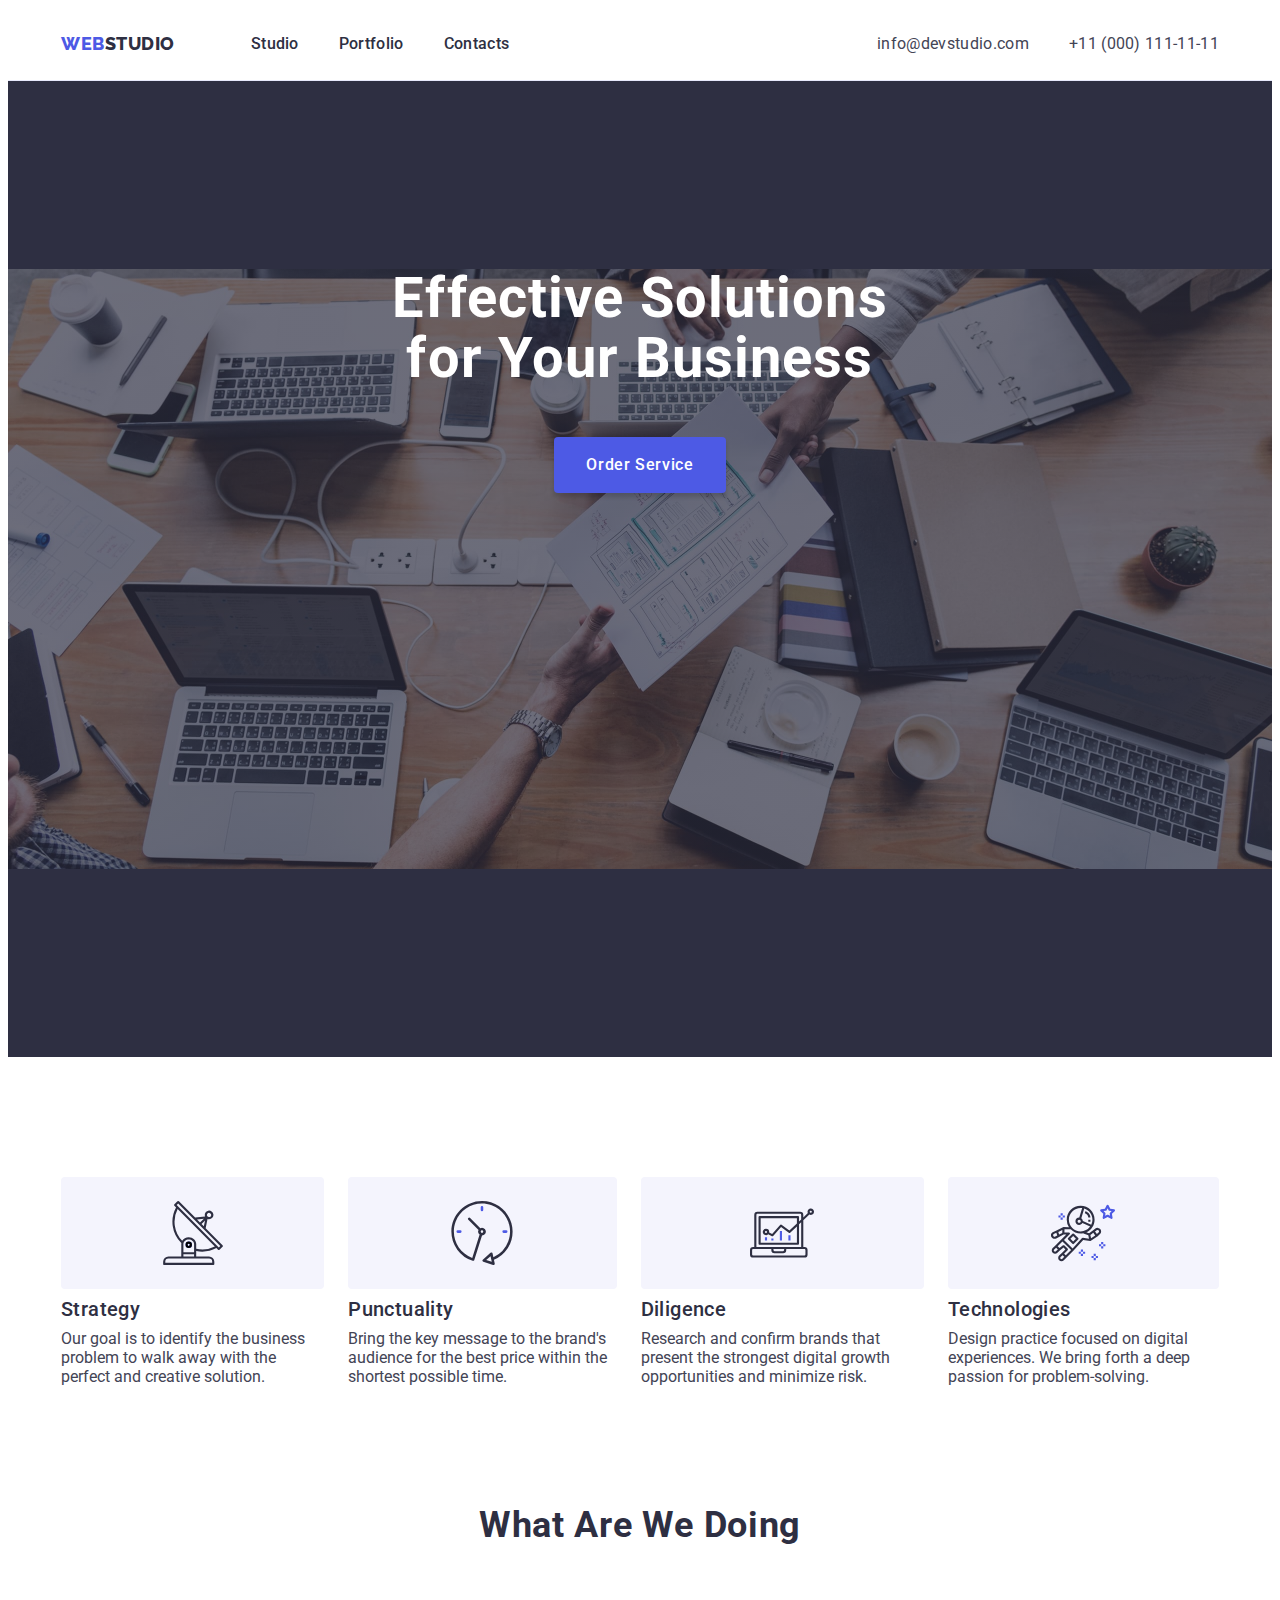
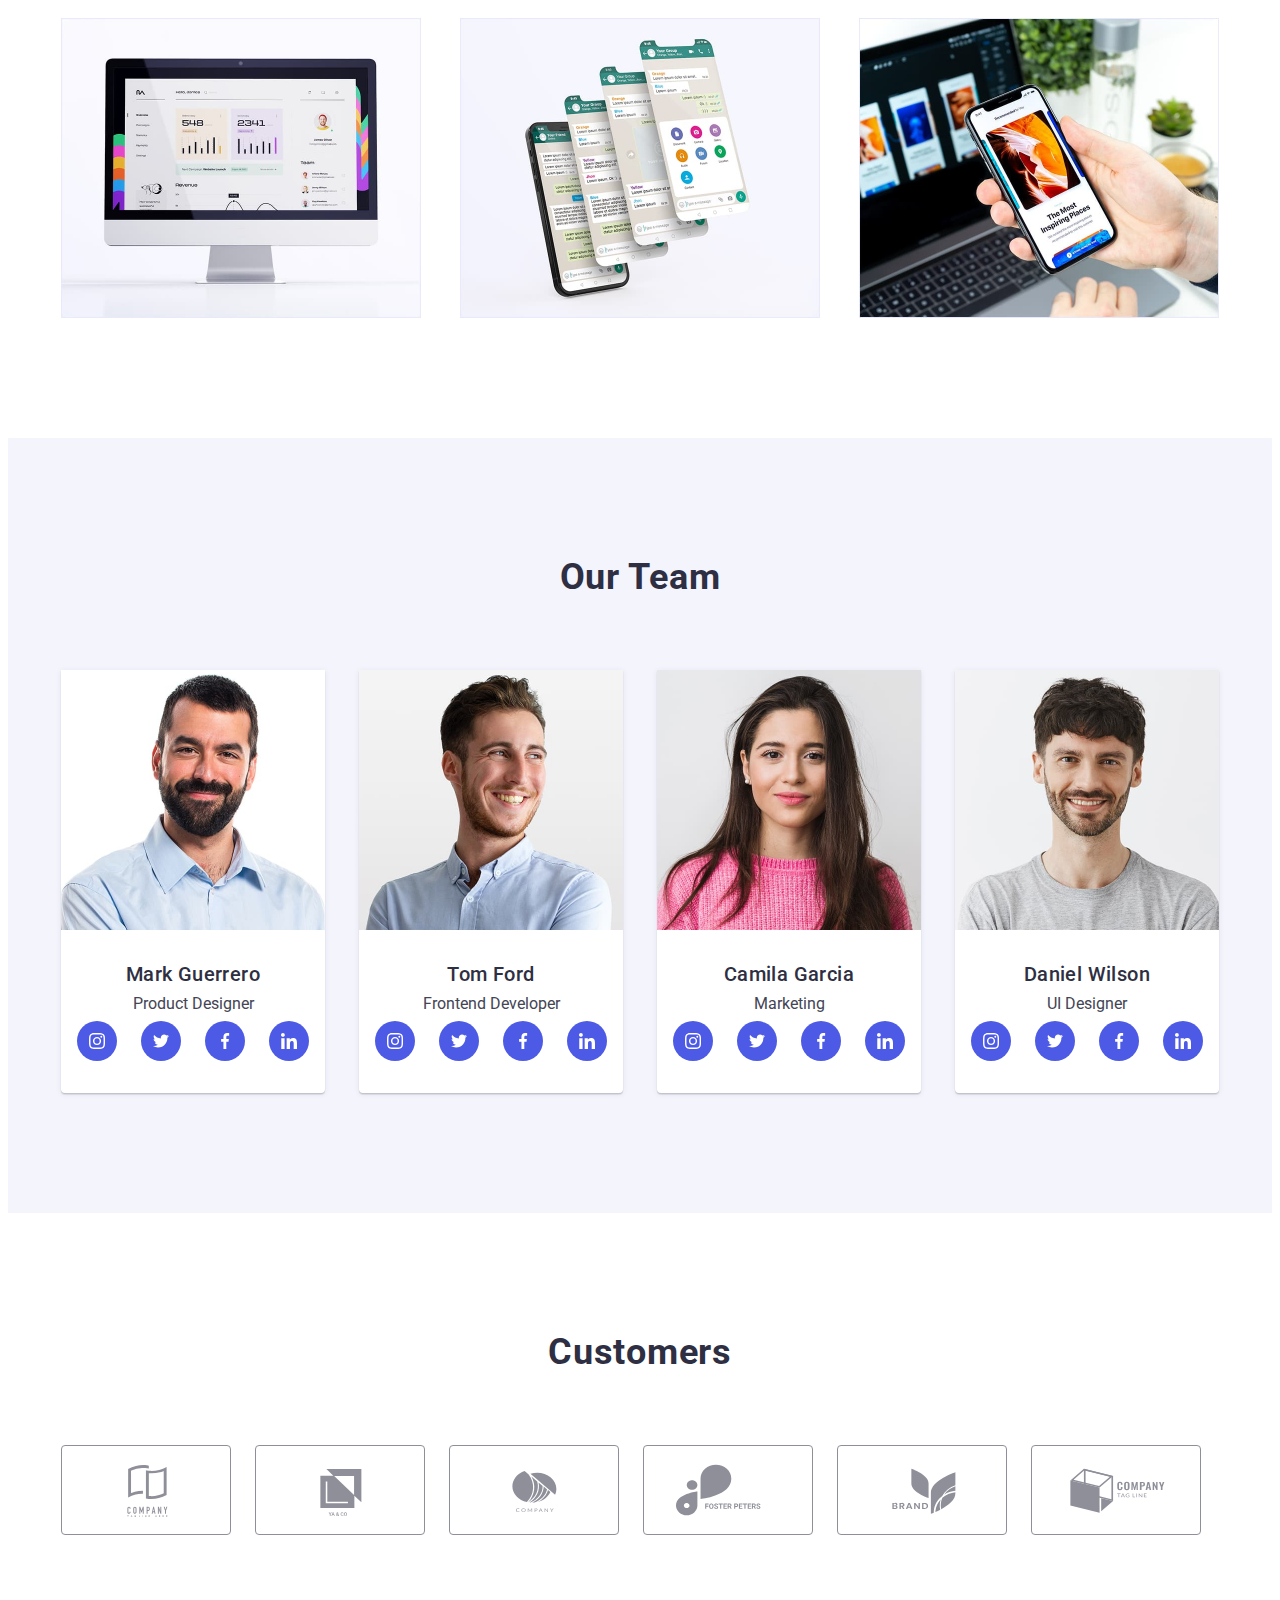
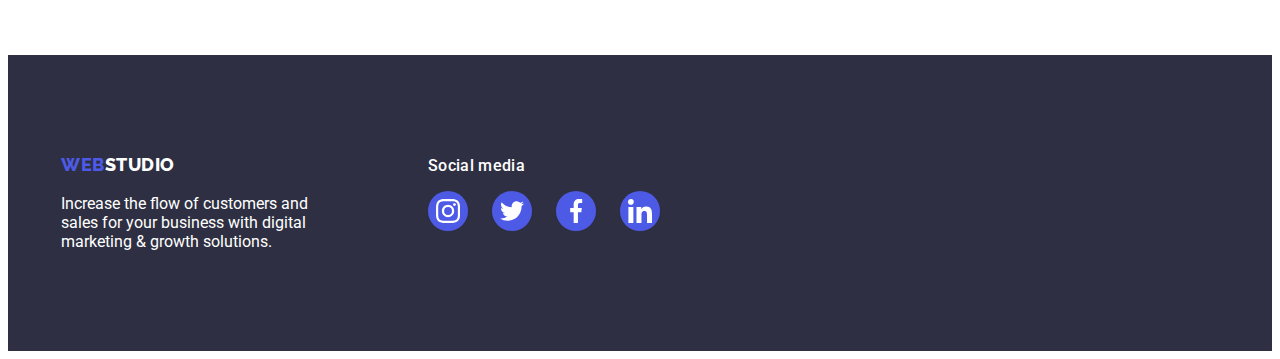
<file: index.html>
<!DOCTYPE html>
<html lang="en">
  <head>
    <meta charset="UTF-8" />
    <meta name="viewport" content="width=device-width, initial-scale=1.0" />
    <link rel="preconnect" href="https://fonts.googleapis.com" />
    <link rel="preconnect" href="https://fonts.gstatic.com" crossorigin />
    <link
      href="https://fonts.googleapis.com/css2?family=Raleway:wght@800&family=Roboto:wght@100..900&display=swap"
      rel="stylesheet"
    />
    <link
      rel="stylesheet"
      href="https://cdnjs.cloudflare.com/ajax/libs/modern-normalize/3.0.1/modern-normalize.min.css"
      integrity="sha512-q6WgHqiHlKyOqslT/lgBgodhd03Wp4BEqKeW6nNtlOY4quzyG3VoQKFrieaCeSnuVseNKRGpGeDU3qPmabCANg=="
      crossorigin="anonymous"
      referrerpolicy="no-referrer"
    />
    <link href="./css/styles.css" rel="stylesheet" />
    <title>Webstudio</title>
  </head>
  <body>
    <!--Header-->
    <header class="header">
      <div class="container header-container">
        <nav class="header-nav">
          <a href="./index.html" class="logo"
            ><span class="logo-part">Web</span>Studio</a
          >
          <ul class="list nav-list">
            <li class="nav-item">
              <a href="./index.html" class="nav-item">Studio</a>
            </li>
            <li class="nav-item">
              <a href="./portfolio.html" class="nav-item">Portfolio</a>
            </li>
            <li class="nav-item">
              <a href="" class="nav-item">Contacts</a>
            </li>
          </ul>
        </nav>
        <ul class="list contact-list">
          <li class="contact-item">
            <a href="mailto:info@devstudio.com" class="nav-data"
              >info@devstudio.com</a
            >
          </li>
          <li class="contact-item">
            <a href="tel:+11 (000) 111-11-11" class="nav-data"
              >+11 (000) 111-11-11</a
            >
          </li>
        </ul>
      </div>
    </header>
    <!--Hero Section-->
    <main>
      <section class="hero-section">
        <div class="container hero-container">
          <h1 class="main-title">
            Effective Solutions <br />for Your Business
          </h1>
          <button type="button" class="button">Order Service</button>
        </div>
      </section>
      <!--Section2_Features-->
      <section class="features-section">
        <div class="container features-container">
          <h2 class="visually-hidden">Features</h2>
          <ul class="list features-list">
            <li class="features-item">
              <div class="vector-box">
                <svg class="vector-icon" width="64px" height="64px"><use href="./images/icons.svg#icon-strategy"></use></svg>
              </div>
              <h3 class="item-header">Strategy</h3>
              <p>
                Our goal is to identify the business problem to walk away with
                the perfect and creative solution.
              </p>
            </li>
            <li class="features-item">
              <div class="vector-box">
                <svg class="vector-icon" width="64px" height="64px"><use href="./images/icons.svg#icon-punctuality"></use></svg>
              </div>
              <h3 class="item-header">Punctuality</h3>
              <p>
                Bring the key message to the brand's audience for the best price
                within the shortest possible time.
              </p>
            </li>
            <li class="features-item">
              <div class="vector-box">
                <svg class="vector-icon" width="64px" height="64px"><use href="./images/icons.svg#icon-diligence"></use></svg>
              </div>
              <h3 class="item-header">Diligence</h3>
              <p>
                Research and confirm brands that present the strongest digital
                growth opportunities and minimize risk.
              </p>
            </li>
            <li class="features-item">
              <div class="vector-box">
                <svg class="vector-icon" width="64px" height="64px"><use href="./images/icons.svg#icon-technologies"></use></svg>
              </div>
              <h3 class="item-header">Technologies</h3>
              <p>
                Design practice focused on digital experiences. We bring forth a
                deep passion for problem-solving.
              </p>
            </li>
          </ul>
        </div>
      </section>
      <!--Section3_What are we doing-->
      <section class="what-section">
        <div class="container what-container">
          <h2 class="what-header">What are we doing</h2>
          <ul class="list what-list">
            <li class="what-item">
              <img
                src="./images/compuer.jpg"
                alt="Computer with Dashboard"
                width="360px"
                height="300"
              />
            </li>
            <li class="what-item">
              <img
                src="./images/mobile.jpg"
                alt="Smartphone with messenger"
                width="360px"
                height="300"
              />
            </li>
            <li class="what-item">
              <img
                src="./images/computer_mobile.jpg"
                alt="Computer and Smartphone with beautiful interface"
                width="360px"
                height="300"
              />
            </li>
          </ul>
        </div>
      </section>
      <!--Section4_Our Team-->
      <section class="team-section">
        <div class="container team-container">
          <h2 class="team-header">Our Team</h2>
          <ul class="list team-list">
            <li class="team-item">
              <img
                src="./images/person1.jpg"
                alt="Product Designer"
                width="264px"
                height="260px"
              />
              <div class="item-box">
                <h3 class="item-header">Mark Guerrero</h3>
                <p class="team-text">Product Designer</p>
                <ul class="list team-soc-list">
                  <li class="team-soc-item">
                    <a class="link team-soc-link" href="#">
                      <svg class="team-soc-icon" width="16" height="16">
                        <use
                          href="./images/icons.svg#icon-instagram"
                        ></use></svg>
                      </a>
                  </li>
                  <li class="team-soc-item">
                    <a href="#" class="link team-soc-link"><svg class="team-soc-icon" width="16" height="16">
                        <use
                          href="./images/icons.svg#icon-twitter"
                        ></use></svg></a>
                  </li>
                  <li class="team-soc-item">
                    <a href="#" class="link team-soc-link"><svg class="team-soc-icon" width="16" height="16">
                        <use
                          href="./images/icons.svg#icon-facebook"
                        ></use></svg></a>
                  </li>
                  <li class="team-soc-item">
                    <a href="#" class="link team-soc-link"><svg class="team-soc-icon" width="16" height="16">
                        <use
                          href="./images/icons.svg#icon-linkedin"
                        ></use></svg></a>
                  </li>
                </ul>
              </div>
            </li>
            <li class="team-item">
              <img
                src="./images/person2.jpg"
                alt="Frontend Developer"
                width="264px"
                height="260px"
              />
              <div class="item-box">
                <h3 class="item-header">Tom Ford</h3>
                <p class="team-text">Frontend Developer</p>
                <ul class="list team-soc-list">
                  <li class="team-soc-item">
                    <a class="link team-soc-link" href="#">
                      <svg class="team-soc-icon" width="16" height="16">
                        <use
                          href="./images/icons.svg#icon-instagram"
                        ></use></svg>
                      </a>
                  </li>
                  <li class="team-soc-item">
                    <a href="#" class="link team-soc-link"><svg class="team-soc-icon" width="16" height="16">
                        <use
                          href="./images/icons.svg#icon-twitter"
                        ></use></svg></a>
                  </li>
                  <li class="team-soc-item">
                    <a href="#" class="link team-soc-link"><svg class="team-soc-icon" width="16" height="16">
                        <use
                          href="./images/icons.svg#icon-facebook"
                        ></use></svg></a>
                  </li>
                  <li class="team-soc-item">
                    <a href="#" class="link team-soc-link"><svg class="team-soc-icon" width="16" height="16">
                        <use
                          href="./images/icons.svg#icon-linkedin"
                        ></use></svg></a>
                  </li>
                </ul>
              </div>
            </li>

            <li class="team-item">
              <img
                src="./images/person3.jpg"
                alt="Marketing"
                width="264px"
                height="260px"
              />
              <div class="item-box">
                <h3 class="item-header">Camila Garcia</h3>
                <p class="team-text">Marketing</p>
                <ul class="list team-soc-list">
                  <li class="team-soc-item">
                    <a class="link team-soc-link" href="#">
                      <svg class="team-soc-icon" width="16" height="16">
                        <use
                          href="./images/icons.svg#icon-instagram"
                        ></use></svg>
                      </a>
                  </li>
                  <li class="team-soc-item">
                    <a href="#" class="link team-soc-link"><svg class="team-soc-icon" width="16" height="16">
                        <use
                          href="./images/icons.svg#icon-twitter"
                        ></use></svg></a>
                  </li>
                  <li class="team-soc-item">
                    <a href="#" class="link team-soc-link"><svg class="team-soc-icon" width="16" height="16">
                        <use
                          href="./images/icons.svg#icon-facebook"
                        ></use></svg></a>
                  </li>
                  <li class="team-soc-item">
                    <a href="#" class="link team-soc-link"><svg class="team-soc-icon" width="16" height="16">
                        <use
                          href="./images/icons.svg#icon-linkedin"
                        ></use></svg></a>
                  </li>
                </ul>
              </div>
            </li>
            <li class="team-item">
              <img
                src="./images/person4.jpg"
                alt="UI Designer"
                width="264px"
                height="260px"
              />
              <div class="item-box">
                <h3 class="item-header">Daniel Wilson</h3>
                <p class="team-text">UI Designer</p>
                <ul class="list team-soc-list">
                  <li class="team-soc-item">
                    <a class="link team-soc-link" href="#">
                      <svg class="team-soc-icon" width="16" height="16">
                        <use
                          href="./images/icons.svg#icon-instagram"
                        ></use></svg>
                      </a>
                  </li>
                  <li class="team-soc-item">
                    <a href="#" class="link team-soc-link"><svg class="team-soc-icon" width="16" height="16">
                        <use
                          href="./images/icons.svg#icon-twitter"
                        ></use></svg></a>
                  </li>
                  <li class="team-soc-item">
                    <a href="#" class="link team-soc-link"><svg class="team-soc-icon" width="16" height="16">
                        <use
                          href="./images/icons.svg#icon-facebook"
                        ></use></svg></a>
                  </li>
                  <li class="team-soc-item">
                    <a href="#" class="link team-soc-link"><svg class="team-soc-icon" width="16" height="16">
                        <use
                          href="./images/icons.svg#icon-linkedin"
                        ></use></svg></a>
                  </li>
                </ul>
              </div>
            </li>
          </ul>
        </div>
      </section>
      <!--Section5_clients-->
      <section class="customers-section">
        <div class="customers-container container">
          <h2 class="customers-title">Customers</h2>
          <ul class="list customers-list">
            <li class="customer-item">
              <a class="link customers-link" href="#">
                <svg class="customers-icon" width="104px" height="56px">
                  <use href="./images/icons.svg#icon-YaCo_logo"></use>
                </svg>
              </a>
            </li>
            <li class="customer-item">
              <a class="link customers-link" href="#">
                <svg class="customers-icon" width="104px" height="56px">
                  <use href="./images/icons.svg#icon-Tagline_logo"></use>
                </svg>
              </a>
            </li>
            <li class="customer-item">
              <a class="link customers-link" href="#">
                <svg class="customers-icon" width="104px" height="56px">
                  <use href="./images/icons.svg#icon-Company_logo"></use>
                </svg>
              </a>
            </li>
            <li class="customer-item">
              <a class="link customers-link" href="#">
                <svg class="customers-icon" width="104px" height="56px">
                  <use href="./images/icons.svg#icon-FosterGroup_logo"></use>
                </svg>
              </a>
            </li>
            <li class="customer-item">
              <a class="link customers-link" href="#">
                <svg class="customers-icon" width="104px" height="56px">
                  <use href="./images/icons.svg#icon-Brand_logo"></use>
                </svg>
              </a>
            </li>
            <li class="customer-item">
              <a class="link customers-link" href="#">
                <svg class="customers-icon" width="104px" height="56px">
                  <use href="./images/icons.svg#icon-TagLineCompany_logo"></use>
                </svg>
              </a>
            </li>
          </ul>
        </div>
      </section>
    </main>
    <!--Footer-->
    <footer class="footer">
      <section class="section footer-section">
        <div class="container footer-container">
        <div class="footer-content"><a href="./index.html" class="logo-footer"
          ><span class="logo-part">Web</span>Studio</a>
        <p class="footer-text">
          Increase the flow of customers and <br />
          sales for your business with digital<br />
          marketing & growth solutions.
        </p>
        </div>
      <div>
        <b>Social media</b>
        <ul class="list team-soc-list">
                  <li class="team-soc-item">
                    <a class="link team-soc-link" href="#">
                      <svg class="team-soc-icon" width="24" height="24">
                        <use
                          href="./images/icons.svg#icon-instagram"
                        ></use></svg>
                      </a>
                  </li>
                  <li class="team-soc-item">
                    <a href="#" class="link team-soc-link"><svg class="team-soc-icon" width="24" height="24">
                        <use
                          href="./images/icons.svg#icon-twitter"
                        ></use></svg></a>
                  </li>
                  <li class="team-soc-item">
                    <a href="#" class="link team-soc-link"><svg class="team-soc-icon" width="24" height="24">
                        <use
                          href="./images/icons.svg#icon-facebook"
                        ></use></svg></a>
                  </li>
                  <li class="team-soc-item">
                    <a href="#" class="link team-soc-link"><svg class="team-soc-icon" width="24" height="24">
                        <use
                          href="./images/icons.svg#icon-linkedin"
                        ></use></svg></a>
                  </li>
                </ul>
      </div>
      </div>
      </section>
    </footer>
  </body>
</html>
</file>
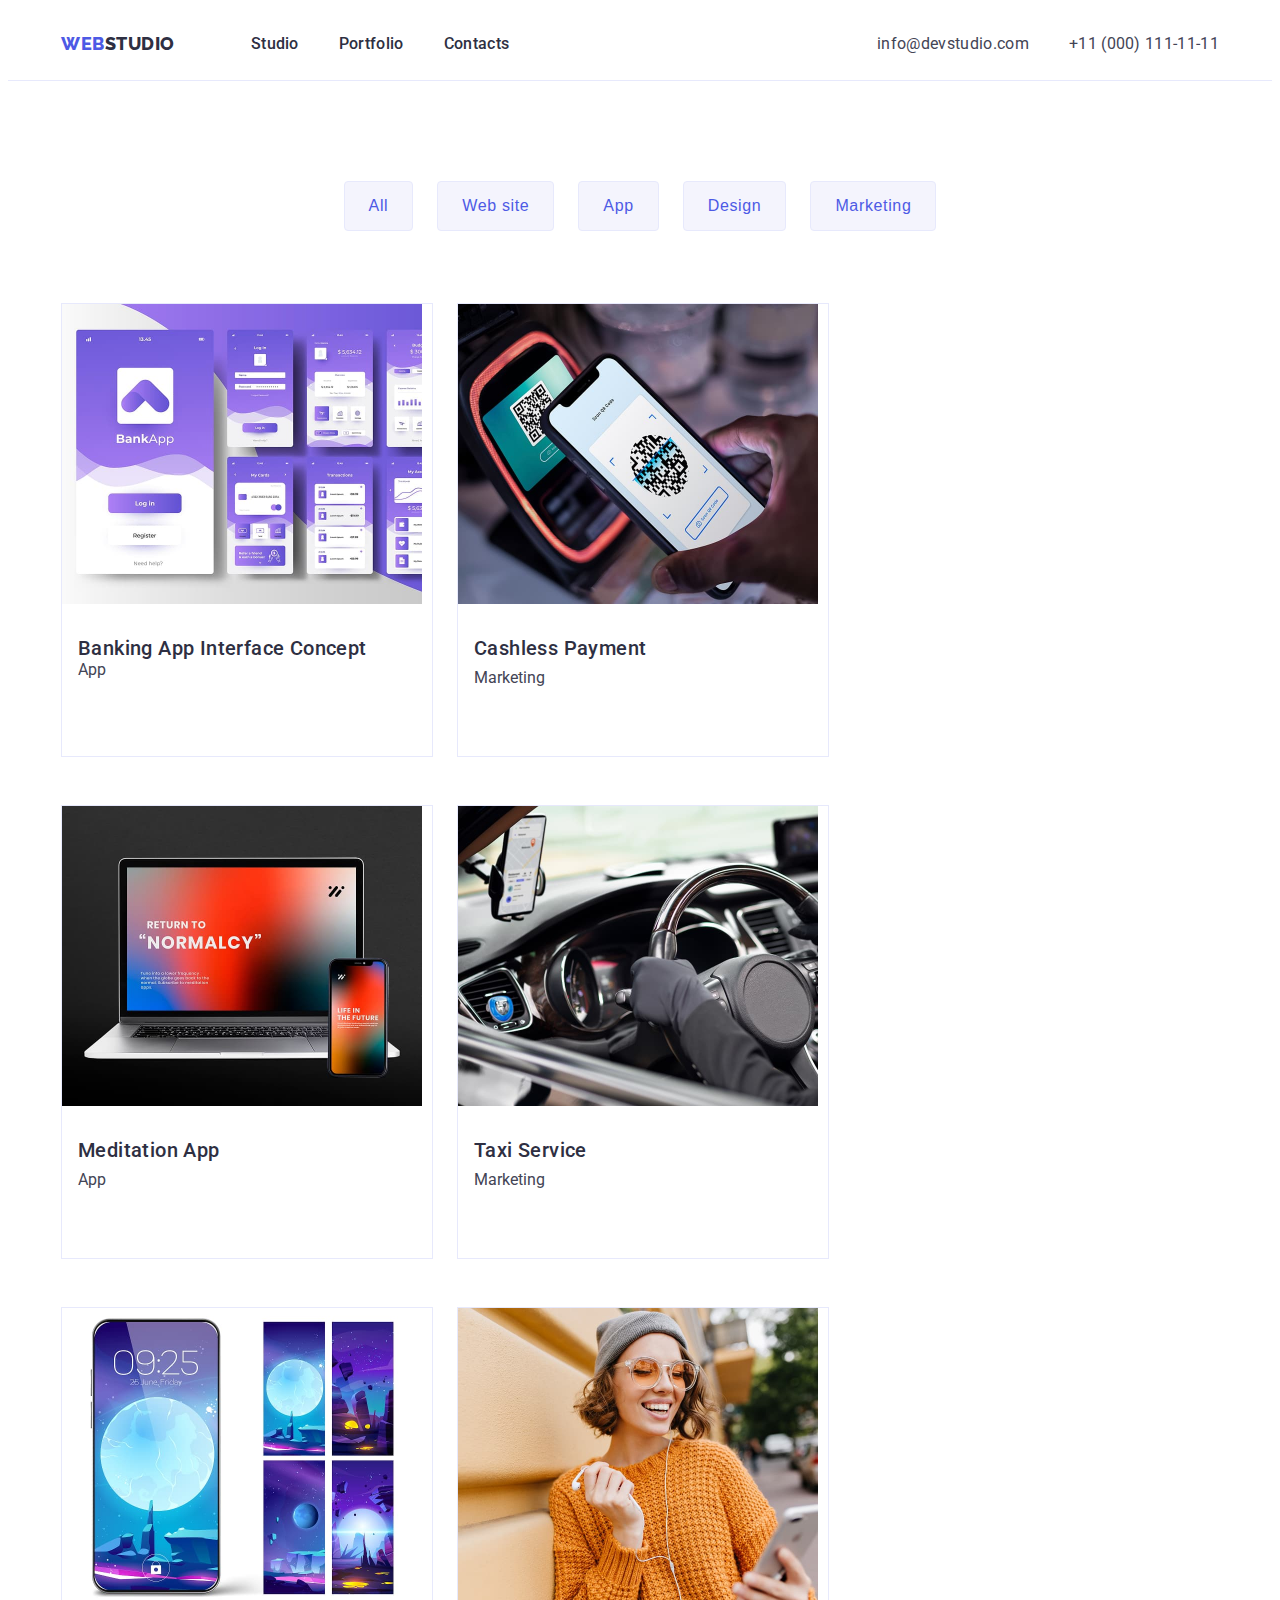
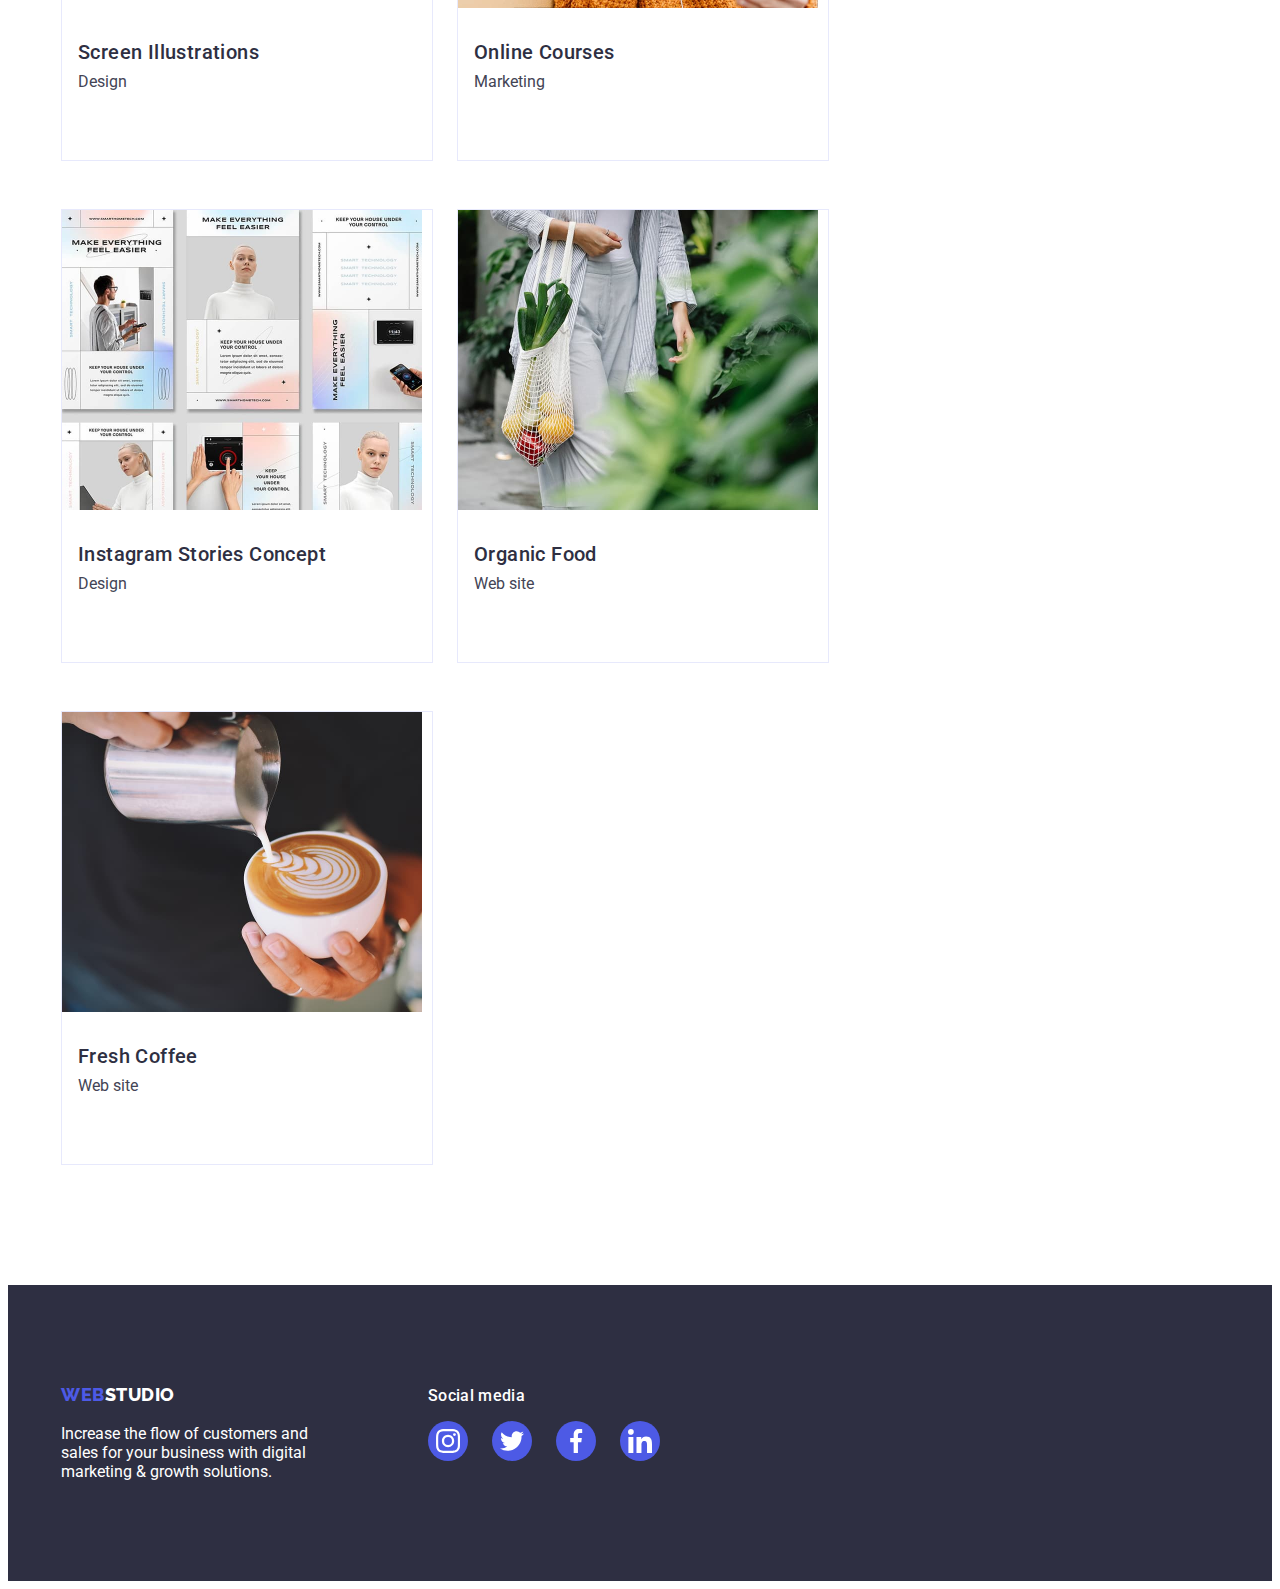
<file: portfolio.html>
<!DOCTYPE html>
<html lang="en">
  <head>
    <meta charset="UTF-8" />
    <meta name="viewport" content="width=device-width, initial-scale=1.0" />
    <link rel="preconnect" href="https://fonts.googleapis.com" />
    <link rel="preconnect" href="https://fonts.gstatic.com" crossorigin />
    <link
      href="https://fonts.googleapis.com/css2?family=Raleway:wght@800&family=Roboto:wght@100..900&display=swap"
      rel="stylesheet"
    />
        <link
      rel="stylesheet"
      href="https://cdnjs.cloudflare.com/ajax/libs/modern-normalize/3.0.1/modern-normalize.min.css"
      integrity="sha512-q6WgHqiHlKyOqslT/lgBgodhd03Wp4BEqKeW6nNtlOY4quzyG3VoQKFrieaCeSnuVseNKRGpGeDU3qPmabCANg=="
      crossorigin="anonymous"
      referrerpolicy="no-referrer"
    />
    <link href="./css/styles.css" rel="stylesheet" />
    <title>Webstudio-Portfolio</title>
  </head>
  <body>
    <!--Header-->
    <header class="header">
      <div class="container header-container">
        <nav class="header-nav">
          <a href="./index.html" class="logo"
            ><span class="logo-part">Web</span>Studio</a
          >
          <ul class="list nav-list">
            <li class="nav-item">
              <a href="./index.html" class="nav-item">Studio</a>
            </li>
            <li class="nav-item">
              <a href="./portfolio.html" class="nav-item">Portfolio</a>
            </li>
            <li class="nav-item">
              <a href="" class="nav-item">Contacts</a>
            </li>
          </ul>
        </nav>
        <ul class="list contact-list">
          <li class="contact-item">
            <a href="mailto:info@devstudio.com" class="nav-data"
              >info@devstudio.com</a
            >
          </li>
          <li class="contact-item">
            <a href="tel:+11 (000) 111-11-11" class="nav-data"
              >+11 (000) 111-11-11</a
            >
          </li>
        </ul>
      </div>
    </header>
    <!--Main Section-->
    <main>
      <section class="filter-section">
        <div class="container filter-container">
          <h2 class="visually-hidden">Projects Catalogue</h2>
          <ul class="list filter-list">
            <li class="filter-item">
              <button type="button" class="filter-button">All</button>
            </li>
            <li class="filter-item">
              <button type="button" class="filter-button">Web site</button>
            </li>
            <li class="filter-item">
              <button type="button" class="filter-button">App</button>
            </li>
            <li class="filter-item">
              <button type="button" class="filter-button">Design</button>
            </li>
            <li class="filter-item">
              <button type="button" class="filter-button">Marketing</button>
            </li>
          </ul>
        </div>
      </section>
      <section class="portfolio-section">
        <div class="container portfolio-container">
          <ul class="list portfolio-list">
            <li class="portfolio-item">
              <img
                src="./images/bank.jpg"
                alt="Computer with banking app design"
                width="360px"
                height="300px"
              />
              <div class="item-content">
                <h3>Banking App Interface Concept</h3>
                <p>App</p>
              </div>
            </li>
            <li class="portfolio-item">
              <img
                src="./images/applepay.jpg"
                alt="NFC Payment"
                width="360px"
                height="300px"
              />
              <div class="item-content">
                <h3 class="item-header">Cashless Payment</h3>
                <p>Marketing</p>
              </div>
            </li>
            <li class="portfolio-item">
              <img
                src="./images/meditation.jpg"
                alt="Meditation App Design on mobile and web"
                width="360px"
                height="300px"
              />
              <div class="item-content">
                <h3 class="item-header">Meditation App</h3>
                <p>App</p>
              </div>
            </li>

            <li class="portfolio-item">
              <img
                src="./images/taxi.jpg"
                alt="Driving car"
                width="360px"
                height="300px"
              />
              <div class="item-content">
                <h3 class="item-header">Taxi Service</h3>
                <p>Marketing</p>
              </div>
            </li>
            <li class="portfolio-item">
              <img
                src="./images/bg.jpg"
                alt="Background for mobile"
                width="360px"
                height="300px"
              />
              <div class="item-content">
                <h3 class="item-header">Screen Illustrations</h3>
                <p>Design</p>
              </div>
            </li>
            <li class="portfolio-item">
              <img
                src="./images/course.jpg"
                alt="Girl listening and watching course on her smartphone"
                width="360px"
                height="300px"
              />
              <div class="item-content">
                <h3 class="item-header">Online Courses</h3>
                <p>Marketing</p>
              </div>
            </li>
            <li class="portfolio-item">
              <img
                src="./images/insta.jpg"
                alt="Instagram stories designs"
                width="360px"
                height="300px"
              />
              <div class="item-content">
                <h3 class="item-header">Instagram Stories Concept</h3>
                <p>Design</p>
              </div>
            </li>
            <li class="portfolio-item">
              <img
                src="./images/vegan.jpg"
                alt="Woman with vegetables"
                width="360px"
                height="300px"
              />
              <div class="item-content">
                <h3 class="item-header">Organic Food</h3>
                <p>Web site</p>
              </div>
            </li>

            <li class="portfolio-item">
              <img
                src="./images/coffee.jpg"
                alt="Pouring coffee"
                width="360px"
                height="300px"
              />
              <div class="item-content">
                <h3 class="item-header">Fresh Coffee</h3>
                <p>Web site</p>
              </div>
            </li>
          </ul>
        </div>
      </section>
    </main>
    <footer class="footer">
      <section class="section footer-section">
        <div class="container footer-container">
        <div class="footer-content"><a href="./index.html" class="logo-footer"
          ><span class="logo-part">Web</span>Studio</a>
        <p class="footer-text">
          Increase the flow of customers and <br />
          sales for your business with digital<br />
          marketing & growth solutions.
        </p>
        </div>
      <div>
        <b>Social media</b>
        <ul class="list team-soc-list">
                  <li class="team-soc-item">
                    <a class="link team-soc-link" href="#">
                      <svg class="team-soc-icon" width="24" height="24">
                        <use
                          href="./images/icons.svg#icon-instagram"
                        ></use></svg>
                      </a>
                  </li>
                  <li class="team-soc-item">
                    <a href="#" class="link team-soc-link"><svg class="team-soc-icon" width="24" height="24">
                        <use
                          href="./images/icons.svg#icon-twitter"
                        ></use></svg></a>
                  </li>
                  <li class="team-soc-item">
                    <a href="#" class="link team-soc-link"><svg class="team-soc-icon" width="24" height="24">
                        <use
                          href="./images/icons.svg#icon-facebook"
                        ></use></svg></a>
                  </li>
                  <li class="team-soc-item">
                    <a href="#" class="link team-soc-link"><svg class="team-soc-icon" width="24" height="24">
                        <use
                          href="./images/icons.svg#icon-linkedin"
                        ></use></svg></a>
                  </li>
                </ul>
      </div>
      </div>
      </section>
    </footer>
  </body>
</html>
</file>
<file: css/styles.css>
/*Styles Reset*/
h1,
h2,
h3,
p {
  margin: 0;
}

ul {
  margin: 0;
  padding: 0;
}

img {
  display: block;
}

.list {
  list-style-type: none;
}
button {
  cursor: pointer;
}
a {
  text-decoration: none;
  
}
a:focus {
  box-shadow: none;
  border: none;
}
.container {
  width: 100%;
  max-width: 1158px;
  padding-left: 15px;
  padding-right: 15px;
  margin: 0 auto;
}
/*variables*/
:root {
  --brand-color: #4d5ae5;
  --pressed-color: #404bbf;
  --main-color: #2e2f42;
  --success-color: #31d0aa;
  --body-text-color: #434455;
  --light-color: #8e8f99;
  --accent-color: #e7e9fc;
  --light-background-color: #f4f4fd;
  --modal-color: #2e2f42;
  --hero-background: #2e2f42;
  --white-color: #ffffff;
  --modal-background-color: #fcfcfc;
  --hero-gradient: linear-gradient(
    rgba(46, 47, 66, 0.7),
    rgba(46, 47, 66, 0.7)
  );
}
/*Header*/
.header {
  border-bottom: 1px solid var(--CORNFLOWER, #e7e9fc);
  background: var(--WHITE, #fff);
}
.header-nav {
  display: flex;
  justify-content: space-between;
}
.header-container {
  display: flex;
  justify-content: space-between;
}
.nav-list {
  display: flex;
}
.logo {
  margin-right: 76px;
  color: var(--main-color, #2e2f42);
  font-family: Raleway;
  font-size: 18px;
  font-weight: 800;
  line-height: 116.667%;
  letter-spacing: 0.54px;
  text-transform: uppercase;
  align-content: center;
}
.logo-part {
  color: var(--brand-color);
}
.nav-item:not(:last-child),
.contact-item:not(:last-child) {
  margin-right: 40px;
}
.nav-item {
  color: var(--main-color);
  font-family: Roboto;
  font-size: 16px;
  font-weight: 500;
  line-height: 150%;
  letter-spacing: 0.32px;
  padding: 24px 0 24px 0;
}
.contact-item {
  padding: 24px 0 24px 0;
}
.nav-item:hover,
.nav-item:focus {
  color: var(--brand-color);
}
.nav-data {
  color: var(--body-text-color, #434455);
  font-family: Roboto;
  font-size: 16px;
  font-style: normal;
  font-weight: 400;
  line-height: 150%;
  letter-spacing: 0.32px;
}
.nav-data:hover,
.nav-data:focus {
  color: var(--pressed-color);
}
.contact-list {
  display: flex;
}
/*Global Styles*/
body {
  font-family: 'Roboto', sans-serif;
  background-color: var(--white-color);
}
h2 {
  color: var(--main-color);
  text-align: center;
  font-family: Roboto;
  font-size: 36px;
  font-weight: 700;
  line-height: 111.111%;
  letter-spacing: 0.72px;
  text-transform: capitalize;
}
h3 {
  color: var(--main-color);
  font-family: Roboto;
  font-size: 20px;
  font-weight: 500;
  line-height: 120%;
  letter-spacing: 0.4px;
}
p {
  color: var(--body-text-color);
}
/*Hero Section*/
.hero-section {
  background-color: var(--hero-background);
  background-image: var(--hero-gradient), url(../images/hero_bg.jpg);
  background-repeat: no-repeat;
  background-position: center;
  background-size: cover;
  text-align: center;
  width: auto;
  background-size: 1440px auto;
  height: 600px;
  padding-top: 188px;
  padding-bottom: 188px;
}
.main-title {
  color: var(--white-color, #ffffff);
  font-size: 56px;
  font-weight: 700;
  line-height: 107.143%;
  letter-spacing: 1.12px;
  margin-bottom: 48px;
}
.button {
  background-color: var(--brand-color);
  color: var(--white-color);
  font-family: Roboto;
  font-size: 16px;
  font-weight: 500;
  line-height: 150%;
  letter-spacing: 0.64px;
  padding: 16px 32px;
  border: none;
  border-radius: 4px;
  box-shadow: 0px 4px 4px 0px rgba(0, 0, 0, 0.15);
}
.button:hover,
.button:focus {
  background-color: var(--pressed-color);
}
/*Section 2 Features*/
.visually-hidden {
  clip: rect(0 0 0 0);
  clip-path: inset(50%);
  height: 1px;
  overflow: hidden;
  position: absolute;
  white-space: nowrap;
  width: 1px;
}
.features-section {
  padding: 120px 0 120px 0;
}
.features-list {
  display: flex;
  justify-content: space-between;
  gap: 24px;
}
.item-header {
  margin-bottom: 8px;
}
.vector-box {
  border-radius: 4px;
  background: var(--CLOUD, #f4f4fd);
  display: flex;
  justify-content: center;
  padding: 24px 0;
  margin-bottom: 8px;
}
/* Section 3 What are we doing*/
.what-header {
  margin-bottom: 72px;
}
.what-section {
  padding-bottom: 120px;
}
.what-list {
  display: flex;
  justify-content: space-between;
  gap: 24px;
}

/*Section 4 Our Team*/
.team-section {
  background: var(--light-background-color, #f4f4fd);
  padding: 120px 0 120px 0;
}
.team-list {
  display: flex;
  justify-content: space-between;
  gap: 24px;
}
.team-item {
  border-radius: 0px 0px 4px 4px;
  background: var(--white-color, #fff);
  box-shadow: 0px 1px 6px 0px rgba(46, 47, 66, 0.08),
    0px 1px 1px 0px rgba(46, 47, 66, 0.16),
    0px 2px 1px 0px rgba(46, 47, 66, 0.08);
}
.item-box {
  padding-top: 32px;
  padding-bottom: 32px;
  text-align: center;
}
.team-header {
  margin-bottom: 72px;
}
.item-header {
  margin-bottom: 8px;
}
.team-soc-list {
  display: flex;
  justify-content: center;
  gap: 24px;
}
.team-soc-item {
  width: 40px;
  height: 40px;
  background-color: var(--brand-color);
  border-radius: 50%;
   fill: var(--white-color);
}
.team-soc-link {
  width: 100%;
  height: 100%;
  display: flex;
  justify-content: center;
  align-items: center;
}
.team-soc-link:is(:hover, :focus) {
  background-color: var(--pressed-color);
  border-radius: 50%;
}
.team-text {
  margin-bottom: 8px;
}
/*Customers Section*/
.customers-section {
  padding: 120px 0 120px;
}
.customers-title {
  margin-bottom: 72px;
}
.customers-list {
  display: inline-flex;
  align-items: flex-start;
  gap: 24px;
}
.customer-item {
  width: 168px;
  height: 88px;
  border-radius: 4px;
  border: 1px solid var(--light-color, #8e8f99);
}

.customers-link {
  width: 100%;
  height: 100%;
  display: flex;
  justify-content: center;
  align-items: center;
}
.customer-item:hover,
.customer-item:focus {
  border-color: var(--pressed-color);
}

.customer-item:hover .customers-icon,
.customer-item:focus .customers-icon {
  fill: var(--pressed-color);
}
.customers-icon {
  fill: var(--light-color);
}
/*Portfolio*/
.portfolio-button {
  color: var(--brand-color);
  background-color: var(--light-background-color);
}
.portfolio-button:focus,
.portfolio-button:hover {
  background-color: var(--pressed-color);
  color: var(--white-color);
}
.filter-list {
  display: flex;
  justify-content: center;
  gap: 24px;
}
.filter-button {
  padding: 12px 24px;
  align-items: center;
  border-radius: 4px;
  border: 1px solid var(--CORNFLOWER, #e7e9fc);
  background: var(--CLOUD, #f4f4fd);
  color: var(--brand-color);
  font-size: 16px;
  font-weight: 500;
  line-height: 150%;
  letter-spacing: 0.64px;
}
.filter-button:hover {
  border-radius: 4px;
  color: var(--white-color);
  border: 1px transparent;
  background: var(--pressed-color);
  box-shadow: 0px 3px 1px 0px rgba(0, 0, 0, 0.1),
    0px 2px 1px 0px rgba(0, 0, 0, 0.08), 0px 2px 2px 0px rgba(0, 0, 0, 0.12);
}
.filter-container {
  padding-top: 100px;
  padding-bottom: 72px;
}
.portfolio-section {
  margin-bottom: 120px;
}
.portfolio-list {
  display: flex;
  align-content: flex-start;
  flex-wrap: wrap;
  gap: 48px 24px;
  overflow: hidden;
}
.portfolio-item {
  display: flex;
  width: 360px;
  height: 420px;
  padding-bottom: 32px;
  flex-direction: column;
  align-items: flex-start;
  gap: 32px;
  border: 1px solid;
  border-color: var(--accent-color);
  flex-basis: calc((100% - 48px) / 3);
  min-height: 360px;
}
.item-content {
  padding-left: 16px;
  padding-right: 16px;
}
.portfolio-item:hover,
:focus {
  box-shadow: 0px 1px 6px 0px rgba(46, 47, 66, 0.08),
    0px 1px 1px 0px rgba(46, 47, 66, 0.16),
    0px 2px 1px 0px rgba(46, 47, 66, 0.08);
}
/*Footer*/
footer {
  background-color: var(--main-color);
  color: var(--white-color);
}
.logo-footer {
  color: var(--white-color);
  font-family: Raleway;
  font-size: 18px;
  font-weight: 800;
  line-height: 116.667%;
  letter-spacing: 0.54px;
  text-transform: uppercase;
  margin-bottom: 18px;
  display: inline-block;
}
.footer-text {
  color: var(--white-color);
  max-width: 264px;
}
.footer-container {
  display: flex;
  align-items: baseline;
  gap: 120px;
}
.footer-section {
  padding-top: 100px;
  padding-bottom: 100px;
}
.footer b {
  display: inline-block;
  font-weight: 500;
  color: var(--white-color);
  letter-spacing: 0.32px;
  margin-bottom: 16px;
}
.footer-content {
  display: flex;
  flex-direction: column;
  align-items: flex-start;
}
</file>
